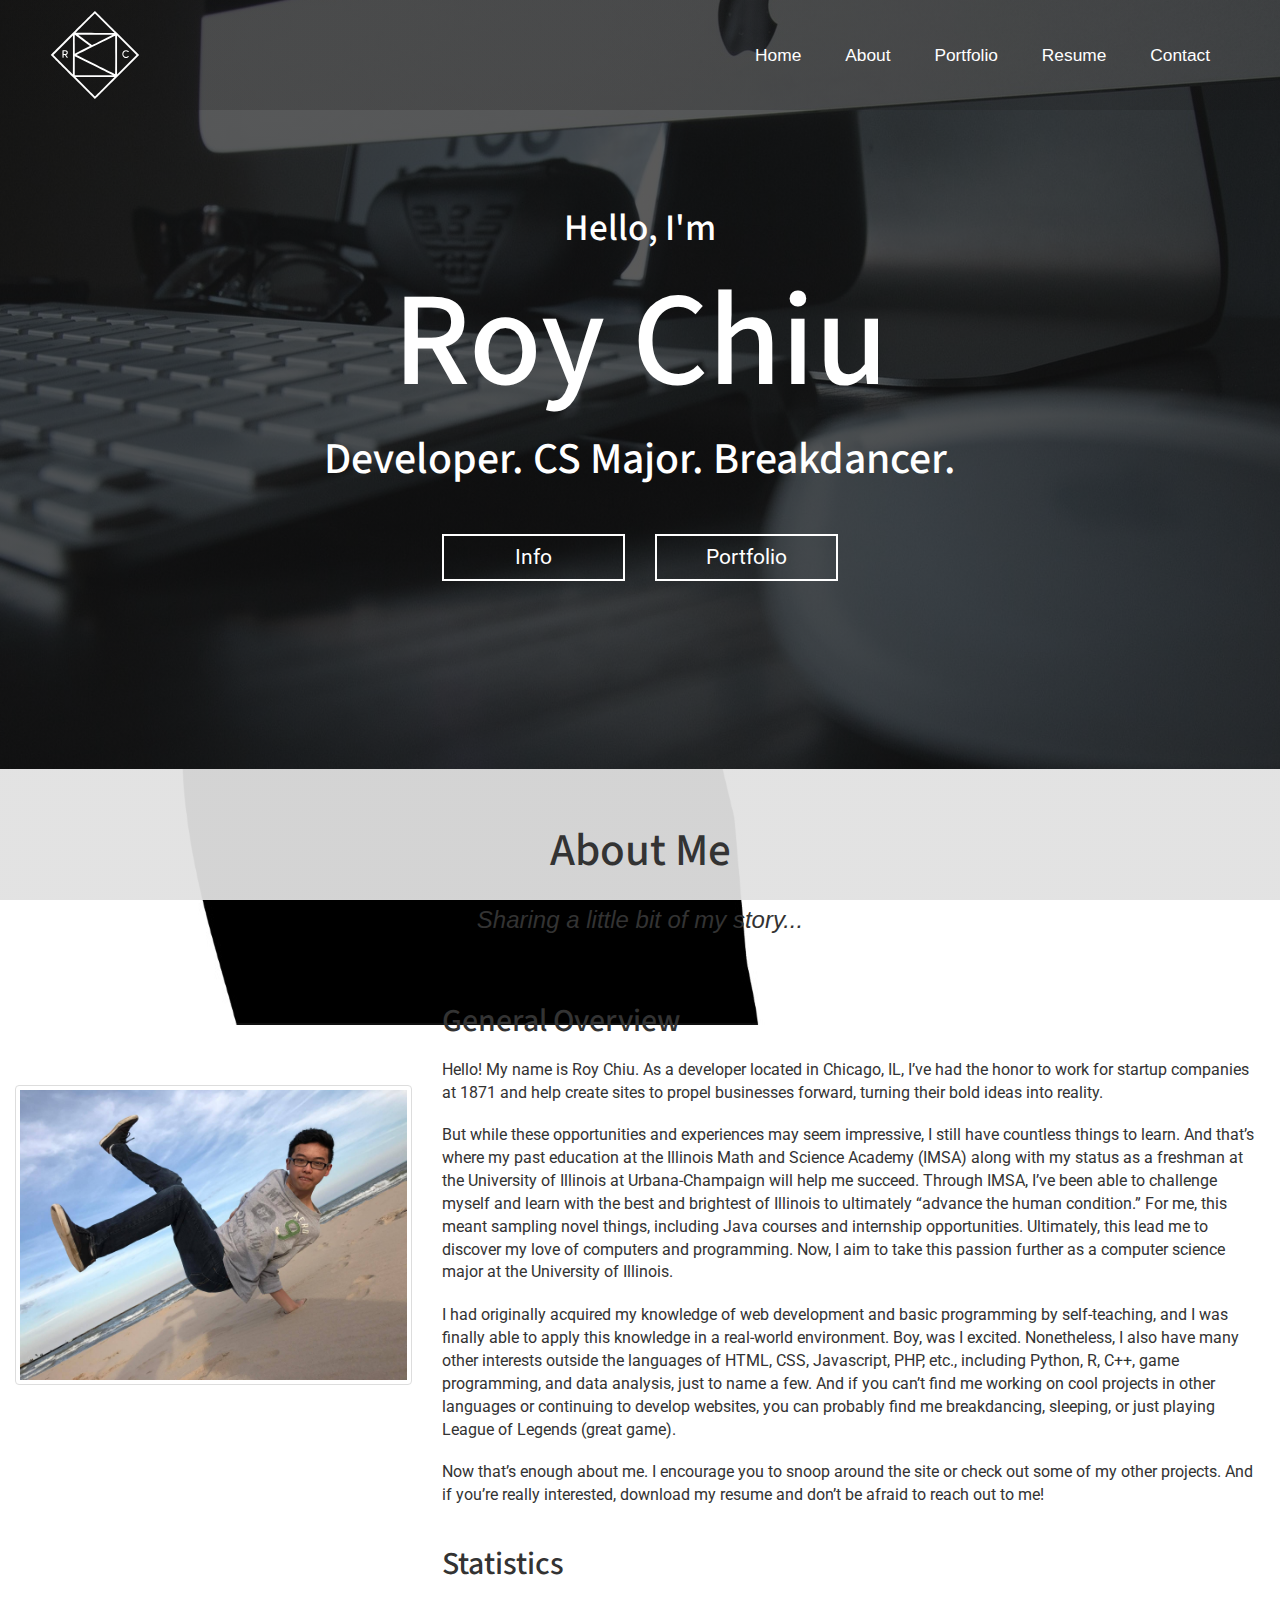
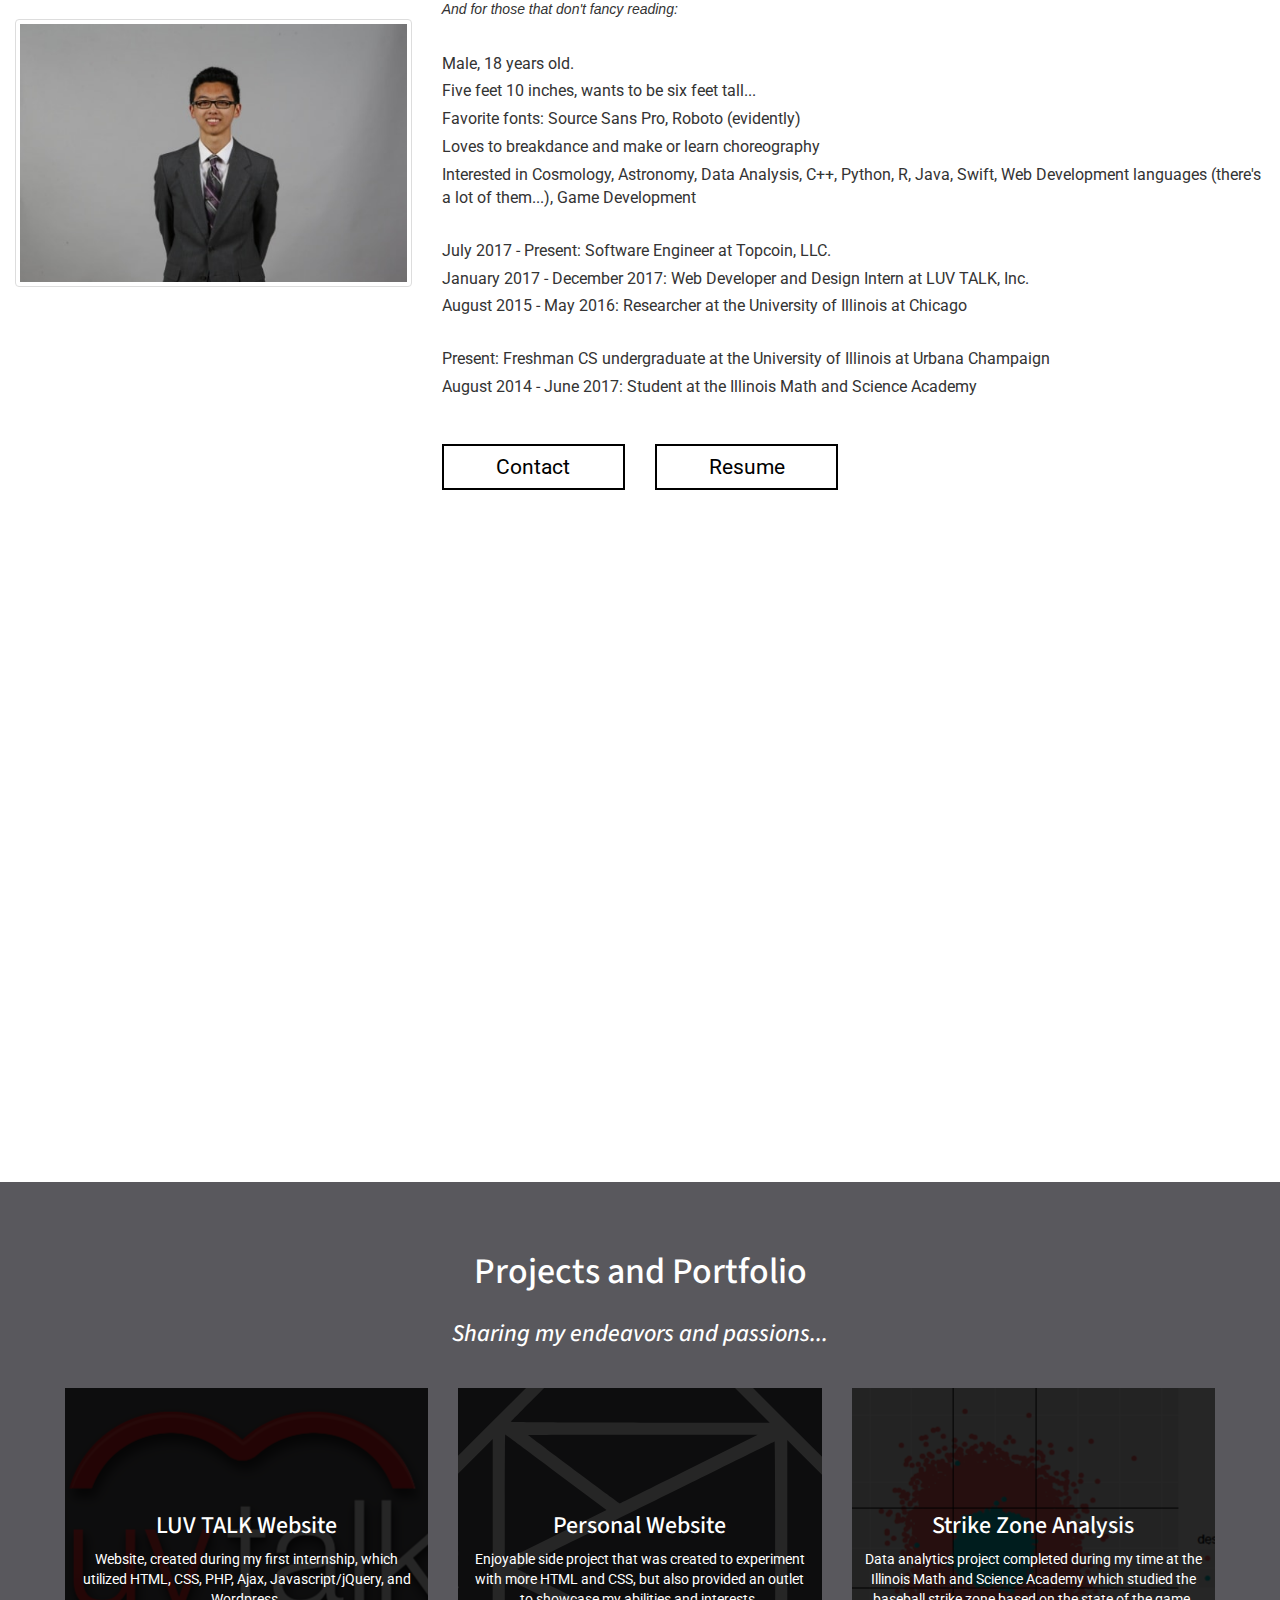
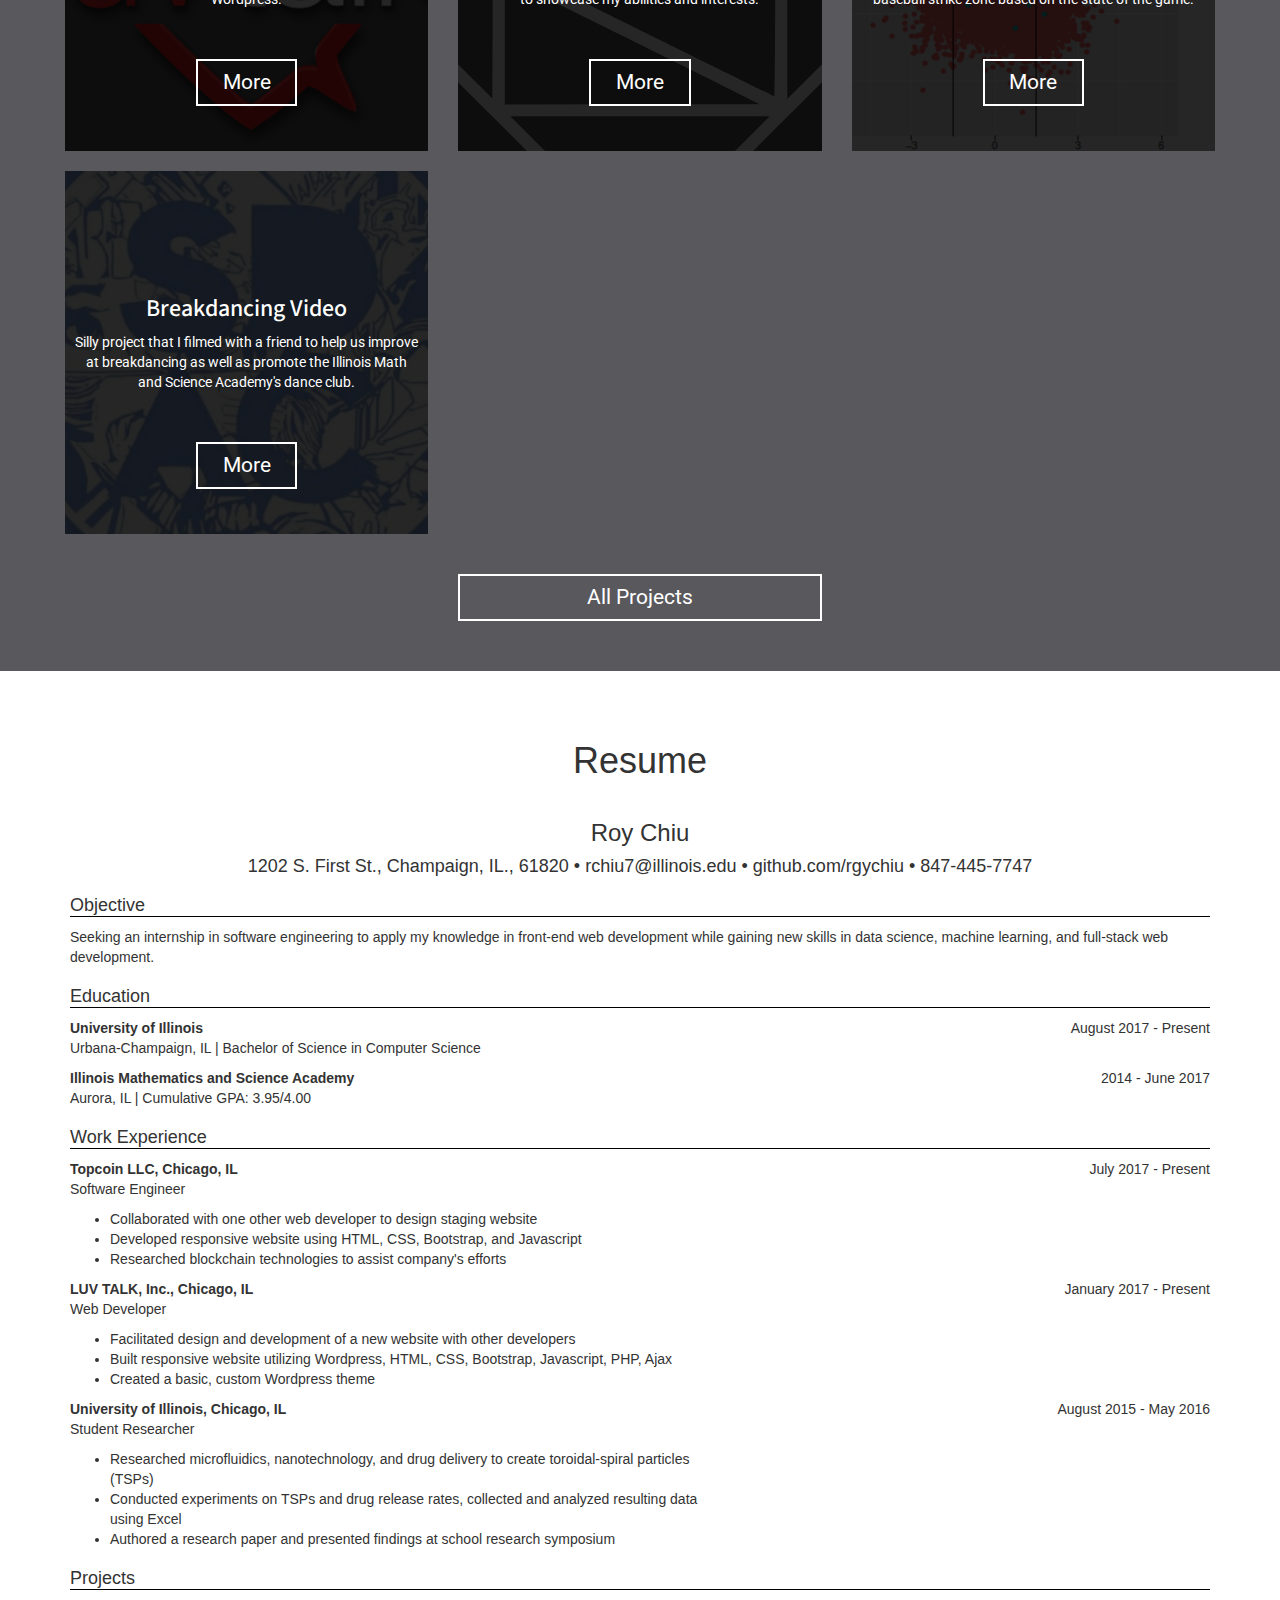
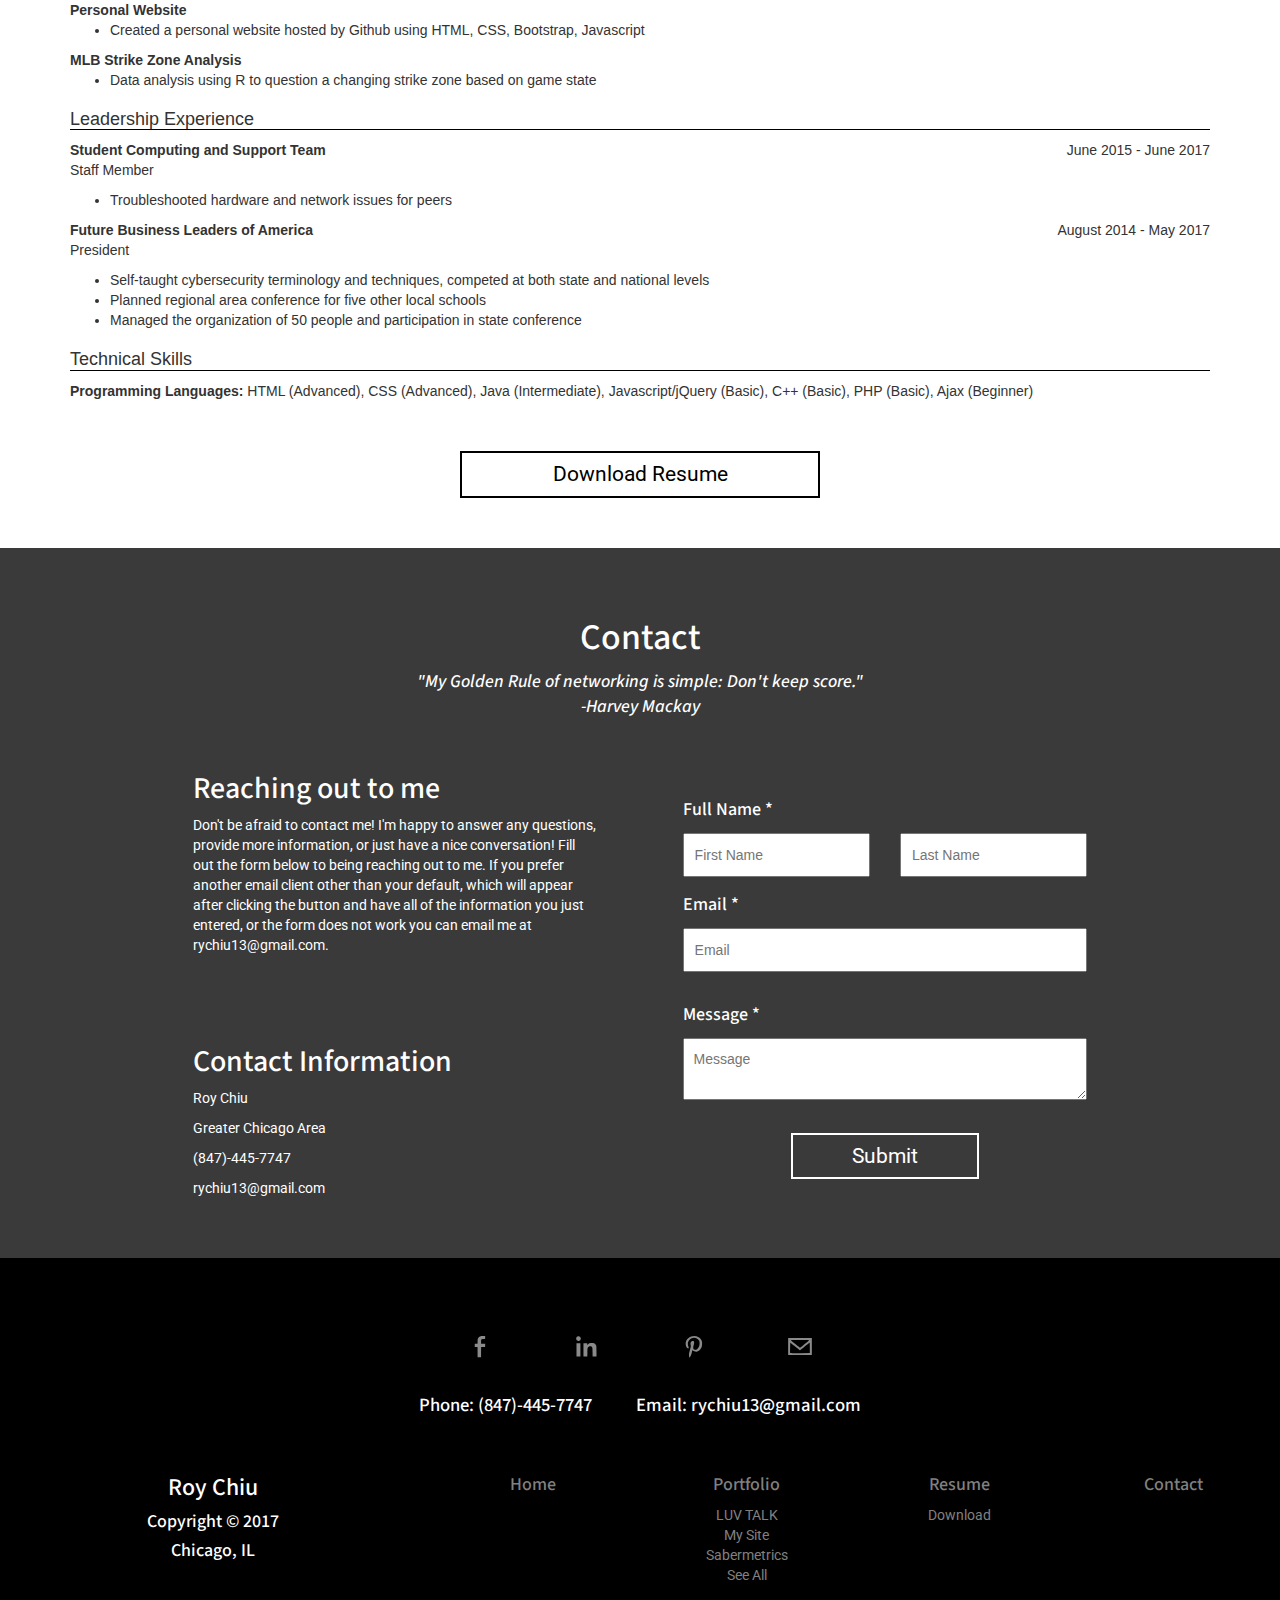
<file: index.html>
<!DOCTYPE html>
<html>
	<head>
		<!-- Google Analytics -->
		<!-- Global site tag (gtag.js) - Google Analytics -->
		<script async src="https://www.googletagmanager.com/gtag/js?id=UA-110090585-1"></script>
		<script>
			window.dataLayer = window.dataLayer || [];
			function gtag(){dataLayer.push(arguments);}
			gtag('js', new Date());
		
			gtag('config', 'UA-110090585-1');
		</script>

		<meta charset="utf-8">
		<meta name = "keywords" content = "developer, roy, chiu, roychiu, HTML, CSS, Javascript, github, personal, website, portfolio, breakdance">
		<meta name="viewport" content="width=device-width, initial-scale=1">
		<link rel="stylesheet" type="text/css" href="style.css" />
		<link rel="stylesheet" type="text/css" href="./bootstrap/css/bootstrap.min.css" />
		<link href="https://fonts.googleapis.com/css?family=Slabo+27px|Roboto|Source+Sans+Pro" rel="stylesheet" />
		<script src="https://ajax.googleapis.com/ajax/libs/jquery/3.2.1/jquery.min.js"></script>
		<script src = "./bootstrap/js/bootstrap.min.js"></script>
		<title>Roy Chiu | Personal Website - Developer, Dancer, Computer Science</title>
	</head>

	<body>
		<noscript>You are seeing this message because you don't have Javascript enabled. Please enable Javascript for the site to work properly. Or, <a href="#">visit an alternative site without Javscript</a>.</noscript>

		<!-- Navigation Bar -->
		<nav class = "navigation navbar-inverse" id = "bootstrap-override-nav">
			<div class = "container-fluid">
				<div class = "row">
					<div class = "navbar-header">
						<div class = "col-xs-1 col-sm-1 col-md-1 col-lg-1 text-center">
							<div class = "logo">
								<a href = "index.html"><img src = "images/logo.svg" alt = "Roy Chiu"></a>
							</div>
						</div>

						<button type="button" class="navbar-toggle collapsed" data-toggle="collapse" data-target="#navigationbar">
             				<span class="sr-only">Toggle navigation</span>
              				<span class="icon-bar"></span>
              				<span class="icon-bar"></span>
              				<span class="icon-bar"></span>
            			</button>
					</div>

					<div class = "col-xs-11 col-sm-11 col-md-11 col-lg-11 text-right navbar-collapse collapse navbar-right" id = "navigationbar">
						<div class = "primary-nav">
							<ul>
								<li><a href = "index.html">Home</a></li>
								<li><a href = "#about">About</a></li>
								<li><a href = "#projects">Portfolio</a></li>
								<li><a href = "#resume">Resume</a></li>
								<li><a href = "#contact">Contact</a></li>
							</ul>
						</div>
					</div>
				</div>
			</div>
		</nav>

		<!-- Main body content -->
		<div class = "main">
			<div class = "container-fluid">
				<div class = "row">
					<div class = "entry-banner text-center">
						<h1 id = "hello">Hello, I'm</h1>
						<h1 id = "name">Roy Chiu</h1>
						<h1 id = "person-description">Developer. CS Major. Breakdancer.</h1>
					</div>
				</div>

				<div class = "row text-center">
					<div class = "banner-buttons">
						<div class = "col-xs-6 col-sm-2 col-md-2 col-sm-offset-4 col-md-offset-4">
							<a class = "btn btn-default btn-border" href = "#about">Info</a>
						</div>

						<div class = "col-xs-6 col-sm-2 col-md-2">
							<a class = "btn btn-default btn-border" href = "#projects">Portfolio</a>
						</div>
					</div>
				</div>
			</div>
		</div>

		<div class = "about" id = "about">
			<div class = "container-fluid">
				<div class = "row">
					<div class = "col-sm-12 col-md-12 text-center">
						<div class = "about-header">
							<h1>About Me</h1>
						</div>
					</div>
				</div>

				<div class = "row">
					<div class = "col-sm-12 col-md-12 text-center">
						<div class = "about-header-quote">
							<h3>Sharing a little bit of my story...</h3>
						</div>
					</div>
				</div>

				<div class = "row">
					<div class = "col-sm-5 col-md-4 text-center">
						<div class = "about-thumbnail">
							<img class = "img-responsive img-thumbnail" src = "./images/aboutimage.jpg" alt = "Breakdancing picture">
						</div>
					</div>

					<div class = "col-sm-7 col-md-8">
						<div class = "about-general-description">
							<h2>General Overview</h2>
							<p>Hello! My name is Roy Chiu. As a developer located in Chicago, IL, I’ve had the honor to work for startup companies at 1871 and help create sites to propel businesses forward, turning their bold ideas into reality.</p>

							<p>But while these opportunities and experiences may seem impressive, I still have countless things to learn. And that’s where my past education at the Illinois Math and Science Academy (IMSA) along with my status as a freshman at the University of Illinois at Urbana-Champaign will help me succeed. Through IMSA, I’ve been able to challenge myself and learn with the best and brightest of Illinois to ultimately “advance the human condition.” For me, this meant sampling novel things, including Java courses and internship opportunities. Ultimately, this lead me to discover my love of computers and programming. Now, I aim to take this passion further as a computer science major at the University of Illinois.</p>

							<p>I had originally acquired my knowledge of web development and basic programming by self-teaching, and I was finally able to apply this knowledge in a real-world environment. Boy, was I excited. Nonetheless, I also have many other interests outside the languages of HTML, CSS, Javascript, PHP, etc., including Python, R, C++, game programming, and data analysis, just to name a few. And if you can’t find me working on cool projects in other languages or continuing to develop websites, you can probably find me breakdancing, sleeping, or just playing League of Legends (great game).</p>

							<p>Now that’s enough about me. I encourage you to snoop around the site or check out some of my other projects. And if you’re really interested, download my resume and don’t be afraid to reach out to me!</p>
						</div>
					</div>
				</div>

				<div class = "row">
					<div class = "col-sm-5 col-md-4">
						<div class = "statistic-description-thumbnail">
							<img class = "img-responsive img-thumbnail" src = "./images/aboutimage2.JPG" alt = "Profile picture">
						</div>
					</div>

					<div class = "col-sm-7 col-md-8">
						<div class = "about-statistic-description">
							<h2>Statistics</h2>
							<h5><em>And for those that don't fancy reading:</em></h5>
							<br />

							<p>Male, 18 years old.</p>
							<p>Five feet 10 inches, wants to be six feet tall...</p>
							<p>Favorite fonts: Source Sans Pro, Roboto (evidently)</p>
							<p>Loves to breakdance and make or learn choreography</p>
							<p>Interested in Cosmology, Astronomy, Data Analysis, C++, Python, R, Java, Swift, Web Development languages (there's a lot of them...), Game Development</p>
							<br />

							<p>July 2017 - Present: Software Engineer at Topcoin, LLC.</p>
							<p>January 2017 - December 2017: Web Developer and Design Intern at LUV TALK, Inc.</p>
							<p>August 2015 - May 2016: Researcher at the University of Illinois at Chicago</p>
							<br />

							<p>Present: Freshman CS undergraduate at the University of Illinois at Urbana Champaign</p>
							<p>August 2014 - June 2017: Student at the Illinois Math and Science Academy</p>
						</div>
					</div>
				</div>

				<div class = "row">
					<div class = "about-option-buttons">
						<div class = "col-sm-2 col-md-2 col-sm-offset-4 col-md-offset-4">
							<a href = "#contact" class = "btn btn-default btn-black-border">Contact</a>
						</div>

						<div class = "col-sm-2 col-md-2">
							<a href = "#resume" class = "btn btn-default btn-black-border">Resume</a>
						</div>
					</div>
				</div>

				<!-- Include arrow to show timeline -->
			</div>
		</div>

		<div class = "summary">
			<div class = "container-fluid">
				<div class = "row">
					<div class = "development-summary">
						<div class = "col-xs-12 col-sm-1 col-md-1">
							<div class = "development-img">
								<img class = "img-responsive" src = "./images/developerdesign.svg" alt = "Unique Design">
							</div>
						</div>

						<div class = "col-xs-12 col-sm-4 col-md-4">
							<div class = "development-description">
								<h3>Development and Design</h3>
								<p>I aim to put my creativity to the test, designing and building unique, meaningful products for clients or merely for my own interests.</p>
							</div>
						</div>
					</div>

					<div class = "responsive-summary">
						<div class = "col-xs-12 col-sm-1 col-md-1 col-sm-offset-2 col-md-offset-2">
							<div class = "responsive-img">
								<img class = "img-responsive" src = "./images/responsivedesign.svg" alt = "Reponsive Layout">
							</div>
						</div>

						<div class = "col-xs-12 col-sm-4 col-md-4">
							<div class = "responsive-description">
								<h3>Responsive Layouts</h3>
								<p>Development and design isn't merely putting information on the site or preferred media outlet. I organize content and present information in an engaging fashion, driving new and unique layouts in tandem with novel solutions and cool animations.</p>
							</div>
						</div>
					</div>
				</div>

				<div class = "row">
					<div class = "ideas-summary">
						<div class = "col-xs-12 col-sm-1 col-md-1">
							<div class = "idea-img">
								<img class = "img-responsive" src = "./images/innovativesolutions.svg" alt = "Innovative Solutions">
							</div>
						</div>

						<div class = "col-xs-12 col-sm-4 col-md-4">
							<div class = "idea-description">
								<h3>Ideas and Solutions</h3>
								<p>There are still many problems that exist in today's society, including laziness. Luckily, I hope to combat these issues by innovating, developing easy-to-use programs, solutions, or products.</p>
							</div>
						</div>
					</div>

					<div class = "passion-summary">
						<div class = "col-xs-12 col-sm-1 col-md-1 col-sm-offset-2 col-md-offset-2">
							<div class = "passion-img">
								<img class = "img-responsive" src = "./images/passion.svg" alt = "Passion and Interest">
							</div>
						</div>

						<div class = "col-xs-12 col-sm-4 col-md-4">
							<div class = "passion-description">
								<h3>Passion and Dedication</h3>
								<p>With my profound interest and commitment to my field of study, my projects rarely go unfinished and my problems are never left unresolved. </p>
							</div>
						</div>
					</div>
				</div>
			</div>
		</div>

		<div class = "projects" id = "projects">
			<div class = "container-fluid">
				<div class = "row">
					<div class = "col-sm-12 col-md-12 text-center">
						<div class = "projects-header">
							<h1>Projects and Portfolio</h1>
						</div>
					</div>
				</div>

				<div class = "row">
					<div class = "col-sm-12 col-md-12 text-center">
						<div class = "projects-header-quote">
							<h3>Sharing my endeavors and passions...</h3>
						</div>
					</div>
				</div>

				<div class = "row">
					<div class = "col-sm-6 col-md-4 text-center">
						<div class = "luvtalk-project">
							<h3>LUV TALK Website</h3>
							<p>Website, created during my first internship, which utilized HTML, CSS, PHP, Ajax, Javascript/jQuery, and Wordpress. </p>
							<div class = "row">
								<div class = "col-xs-6 col-sm-4 col-md-4 col-xs-offset-3 col-sm-offset-4 col-md-offset-4">
									<div class = "project-more-info">
										<a class = "btn btn-default btn-border" href = "projects.html">More</a>
									</div>
								</div>
							</div>
						</div>
					</div>

					<div class = "col-sm-6 col-md-4 text-center">
						<div class = "personal-website-project">
							<h3>Personal Website</h3>
							<p>Enjoyable side project that was created to experiment with more HTML and CSS, but also provided an outlet to showcase my abilities and interests.</p>
							<div class = "row">
								<div class = "col-xs-6 col-sm-4 col-md-4 col-xs-offset-3 col-sm-offset-4 col-md-offset-4">
									<div class = "project-more-info">
										<a class = "btn btn-default btn-border" href = "projects.html">More</a>
									</div>
								</div>
							</div>
						</div>
					</div>

					<div class = "col-sm-6 col-md-4 text-center">
						<div class = "strike-zone-project">
							<h3>Strike Zone Analysis</h3>
							<p>Data analytics project completed during my time at the Illinois Math and Science Academy which studied the baseball strike zone based on the state of the game.</p>
							<div class = "row">
								<div class = "col-xs-6 col-sm-4 col-md-4 col-xs-offset-3 col-sm-offset-4 col-md-offset-4">
									<div class = "project-more-info">
										<a class = "btn btn-default btn-border" href = "projects.html">More</a>
									</div>
								</div>
							</div>
						</div>
					</div>

					<div class = "col-sm-6 col-md-4 text-center">
						<div class = "sdac-project">
							<h3>Breakdancing Video</h3>
							<p>Silly project that I filmed with a friend to help us improve at breakdancing as well as promote the Illinois Math and Science Academy's dance club.</p>
							<div class = "row">
								<div class = "col-xs-6 col-sm-4 col-md-4 col-xs-offset-3 col-sm-offset-4 col-md-offset-4">
									<div class = "project-more-info">
										<a class = "btn btn-default btn-border" href = "projects.html">More</a>
									</div>
								</div>
							</div>
						</div>
					</div>
				</div>

				<div class = "row">
					<div class = "col-sm-4 col-md-4 col-sm-offset-4 col-md-offset-4">
						<div class = "see-more-button">
							<a class = "btn btn-default btn-border" href = "projects.html">All Projects</a>
						</div>
					</div>
				</div>
			</div>
		</div>

		<div class = "resume" id = "resume">
			<div class = "container">
				<div class = "row">
					<div class = "col-sm-12 col-md-12 text-center">
						<div class = "resume-header">
							<h1>Resume</h1>
						</div>
					</div>
				</div>

				<div class = "row">
					<div class = "col-sm-12 col-md-12 text-center">
						<div class = "resume-header-information">
							<h3>Roy Chiu</h3>
							<h4>1202 S. First St., Champaign, IL., 61820 &#8226; rchiu7@illinois.edu &#8226; github.com/rgychiu &#8226; 847-445-7747</h4>
						</div>
					</div>
				</div>

				<div class = "row">
					<div class = "col-sm-12 col-md-12">
						<div class = "objective">
							<h4>Objective</h4>
							<p>Seeking an internship in software engineering to apply my knowledge in front-end web development while gaining new skills in data science, machine learning, and full-stack web development.</p>
						</div>
					</div>
				</div>

				<div class = "row">
					<div class = "col-sm-12 col-md-12">
						<div class = "education">
							<h4>Education</h4>
							<div class = "row">
								<div class = "col-xs-6 ol-sm-6 col-md-6 text-left">
									<div class = "illinois-education">
										<strong>University of Illinois</strong>
										<p>Urbana-Champaign, IL   |   Bachelor of Science in Computer Science</p>
									</div>
								</div>

								<div class = "col-xs-6 col-sm-6 col-md-6 text-right">
									<div class = "illinois-time">
										<p>August 2017 - Present</p>
									</div>
								</div>
							</div>

							<div class = "row">
								<div class = "col-xs-6 col-sm-6 col-md-6 text-left">
									<div class = "imsa-education">
										<strong>Illinois Mathematics and Science Academy</strong>
										<p>Aurora, IL   |   Cumulative GPA: 3.95/4.00</p>
									</div>
								</div>

								<div class = "col-xs-6 col-sm-6 col-md-6 text-right">
									<div class = "imsa-time">
										<p>2014 - June 2017</p>
									</div>
								</div>
							</div>
						</div>
					</div>
				</div>

				<div class = "row">
					<div class = "col-sm-12 col-md-12">
						<div class = "work-experience">
							<h4>Work Experience</h4>
							<div class = "row">
								<div class = "col-xs-6 col-sm-6 col-md-6 text-left">
									<div class = "topcoin-work">
										<strong>Topcoin LLC, Chicago, IL</strong>
										<p>Software Engineer</p>
										<ul>
											<li>Collaborated with one other web developer to design staging website</li>
											<li>Developed responsive website using HTML, CSS, Bootstrap, and Javascript</li>
											<li>Researched blockchain technologies to assist company's efforts</li>
										</ul>
									</div>
								</div>

								<div class = "col-xs-6 col-sm-6 col-md-6 text-right">
									<div class = "topcoin-time">
										<p>July 2017 - Present</p>
									</div>
								</div>
							</div>

							<div class = "row">
								<div class = "col-xs-6 col-sm-7 col-md-7 text-left">
									<div class = "luvtalk-work">
										<strong>LUV TALK, Inc., Chicago, IL</strong>
										<p>Web Developer</p>
										<ul>
											<li>Facilitated design and development of a new website with other developers</li>
											<li>Built responsive website utilizing Wordpress, HTML, CSS, Bootstrap, Javascript, PHP, Ajax</li>
											<li>Created a basic, custom Wordpress theme</li>
										</ul>
									</div>
								</div>

								<div class = "col-xs-6 col-sm-5 col-md-5 text-right">
									<div class = "luvtalk-time">
										<p>January 2017 - Present</p>
									</div>
								</div>
							</div>

							<div class = "row">
								<div class = "col-xs-6 col-sm-7 col-md-7 text-left">
									<div class = "research-work">
										<strong>University of Illinois, Chicago, IL</strong>
										<p>Student Researcher</p>
										<ul>
											<li>Researched microfluidics, nanotechnology, and drug delivery to create toroidal-spiral particles (TSPs)</li>
											<li>Conducted experiments on TSPs and drug release rates, collected and analyzed resulting data using Excel</li>
											<li>Authored a research paper and presented findings at school research symposium</li>
										</ul>
									</div>
								</div>

								<div class = "col-xs-6 col-sm-5 col-md-5 text-right">
									<div class = "research-time">
										<p>August 2015 - May 2016</p>
									</div>
								</div>
							</div>
						</div>
					</div>
				</div>

				<div class = "row">
					<div class = "col-sm-12 col-md-12">
						<div class = "resume-projects">
							<h4>Projects</h4>
							<div class = "row">
								<div class = "col-xs-6 col-sm-7 col-md-7 text-left">
									<div class = "personal-website">
										<strong>Personal Website</strong>
										<ul>
											<li>Created a personal website hosted by Github using HTML, CSS, Bootstrap, Javascript</li>
										</ul>
									</div>
								</div>
							</div>

							<div class = "row">
								<div class = "col-xs-6 col-sm-7 col-md-7 text-left">
									<div class = "mlb-strikezone">
										<strong>MLB Strike Zone Analysis</strong>
										<ul>
											<li>Data analysis using R to question a changing strike zone based on game state</li>
										</ul>
									</div>
								</div>
							</div>
						</div>
					</div>
				</div>

				<div class = "row">
					<div class = "col-sm-12 col-md-12">
						<div class = "activities">
							<h4>Leadership Experience</h4>
							<div class = "row">
								<div class = "col-xs-6 col-sm-6 col-md-6 text-left">
									<div class = "scs">
										<strong>Student Computing and Support Team</strong>
										<p>Staff Member</p>
										<ul>
											<li>Troubleshooted hardware and network issues for peers</li>
										</ul>
									</div>
								</div>

								<div class = "col-xs-6 col-sm-6 col-md-6 text-right">
									<div class = "scs-time">
										<p>June 2015 - June 2017</p>
									</div>
								</div>
							</div>

							<div class = "row">
								<div class = "col-xs-6 col-sm-7 col-md-7 text-left">
									<div class = "fbla">
										<strong>Future Business Leaders of America</strong>
										<p>President</p>
										<ul>
											<li>Self-taught cybersecurity terminology and techniques, competed at both state and national levels</li>
											<li>Planned regional area conference for five other local schools</li>
											<li>Managed the organization of 50 people and participation in state conference</li>
										</ul>
									</div>
								</div>

								<div class = "col-xs-6 col-sm-5 col-md-5 text-right">
									<div class = "fbla-time">
										<p>August 2014 - May 2017</p>
									</div>
								</div>
							</div>
						</div>
					</div>
				</div>

				<div class = "row">
					<div class = "col-sm-12 col-md-12">
						<div class = "skills">
							<h4>Technical Skills</h4>
							<div class = "row">
								<div class = "col-sm-12 col-md-12">
									<div class = "webdev-skills">
										<p><strong>Programming Languages: </strong>HTML (Advanced), CSS (Advanced), Java (Intermediate), Javascript/jQuery (Basic), C++ (Basic), PHP (Basic), Ajax (Beginner)</p>
									</div>
								</div>
							</div>
						</div>
					</div>
				</div>

				<div class = "row">
					<div class = "col-sm-4 col-md-4 col-sm-offset-4 col-md-offset-4">
						<div class = "download-resume">
							<a class = "btn btn-default btn-black-border" href = "Chiu, Roy, Resume.pdf" download = "">Download Resume</a>
						</div>
					</div>
				</div>
			</div>
		</div>

		<div class = "contact" id = "contact">
			<div class = "container-fluid">
				<div class = "row">
					<div class = "col-sm-12 col-md-12 text-center">
						<div class = "contact-header">
							<h1>Contact</h1>
						</div>
					</div>
				</div>

				<div class = "row">
					<div class = "col-sm-12 col-md-12 text-center">
						<div class = "contact-header-quote">
							<h4>"My Golden Rule of networking is simple: Don't keep score."</h4>
							<h4>-Harvey Mackay</h4>
						</div>
					</div>
				</div>

				<div class = "row">
					<div class = "col-xs-12 col-sm-6 col-md-6">
						<div class = "contact-instructions">
							<h2>Reaching out to me</h2>
							<p>Don't be afraid to contact me! I'm happy to answer any questions, provide more information, or just have a nice conversation! Fill out the form below to being reaching out to me. If you prefer another email client other than your default, which will appear after clicking the button and have all of the information you just entered, or the form does not work you can email me at rychiu13@gmail.com.</p>
							<br />
							<br />
							<br />
							<h2>Contact Information</h2>
							<p>Roy Chiu</p>
							<p>Greater Chicago Area</p>
							<p>(847)-445-7747</p>
							<p>rychiu13@gmail.com</p>
						</div>
					</div>

					<div class = "col-xs-12 col-sm-6 col-md-6">
						<div class = "contact-form-body">
							<form>
								<div class = "row">
									<div class = "col-xs-12 col-sm-6 col-md-6">
										<div class = "firstname">
											<h4>Full Name *</h4>
											<input type = "text" id = "firstname" placeholder= "First Name">
											<p class = "firstname-error validate-error">Please enter a valid first name so I know who to contact!</p>
										</div>
									</div>

									<div class = "col-xs-12 col-sm-6 col-md-6">
										<div class = "lastname">
											<h4>Full Name *</h4>
											<input type = "text" id = "lastname" placeholder= "Last Name">
											<p class = "lastname-error validate-error">Please enter a valid last name so I know who to contact!</p>
										</div>
									</div>
								</div>

								<div class = "row">
									<div class = "col-sm-12 col-md-12">
										<div class = "email">
											<h4>Email *</h4>
											<input type = "text" id = "email" placeholder= "Email">
											<p class = "email-error validate-error">Please enter a valid email so that I can reply!</p>
										</div>
									</div>
								</div>

								<div class = "row">
									<div class = "col-sm-12 col-md-12">
										<div class = "message">
											<h4>Message *</h4>
											<textarea id = "message" placeholder= "Message"></textarea>
											<p class = "message-error validate-error">Please enter a message.</p>
										</div>
									</div>
								</div>

								<div class = "row">
									<div class = "col-sm-8 col-md-6 col-sm-offset-2 col-md-offset-3">
										<div class = "submit-contact">
											<a class = "btn btn-default btn-border" onclick = "contactFormSubmit()" enctype = "text/plain">Submit</a>
										</div>
									</div>
								</div>
							</form>
						</div>
					</div>
				</div>
			</div>
		</div>

		<!-- Footer content -->
		<div class = "footer">
			<div class = "container-fluid">
				<div class = "row">
					<div class = "media-links">
						<div class = "col-xs-3 col-sm-1 col-md-1 col-sm-offset-4 col-md-offset-4">
							<div class = "facebook">
								<a href = "https://www.facebook.com/roy.chiu.98" target = "_blank"><img class = "img-responsive" src = "./images/facebook.svg" alt = "Facebook profile"></a>
							</div>
						</div>

						<div class = "col-xs-3 col-sm-1 col-md-1">
							<div class = "linkedin">
								<a href = "https://www.linkedin.com/in/royguanchiu/" target = "_blank"><img class = "img-responsive" src = "./images/linkedin.svg" alt = "LinkedIn profile"></a>
							</div>
						</div>

						<div class = "col-xs-3 col-sm-1 col-md-1">
							<div class = "pinterest">
								<a href = "https://www.pinterest.com/rychiu13/" target = "_blank"><img class = "img-responsive" src = "./images/pinterest.svg" alt = "Pinterest profile"></a>
							</div>
						</div>

						<div class = "col-xs-3 col-sm-1 col-md-1">
							<div class = "email-icon navable">
								<a href = "#contact"><img class = "img-responsive" src = "./images/email.svg" alt = "Contact me"></a>
							</div>
						</div>
					</div>
				</div>

				<div class = "row">
					<div class = "col-sm-12 col-md-12 text-center">
						<div class = "personal-contact">
							<h4>
								<span>Phone: (847)-445-7747</span>
								<span>Email: rychiu13@gmail.com</span>
							</h4>
						</div>
					</div>
				</div>

				<div class = "footer-nav">
					<div class = "row">
						<div class = "col-xs-12 col-sm-4 col-md-4 text-center">
							<div class = "company-information">
								<h3>Roy Chiu</h3>
								<h4>Copyright &copy; 2017</h4>
								<h4>Chicago, IL</h4>
							</div>
						</div>

						<div class = "col-xs-12 col-sm-2 col-md-2 text-center">
							<div class = "home-footer">
								<h4><a href = "index.html">Home</a></h4>
							</div>
						</div>

						<div class = "col-xs-12 col-sm-2 col-md-2 text-center">
							<div class = "portfolio-footer">
								<h4><a href = "#projects">Portfolio</a></h4>
								<ul>
									<li><a href = "projects.html">LUV TALK</a></li>
									<li><a href = "projects.html">My Site</a></li>
									<li><a href = "projects.html">Sabermetrics</a></li>
									<li><a href = "projects.html" class = "navable">See All</a></li>
								</ul>
							</div>
						</div>

						<div class = "col-xs-12 col-sm-2 col-md-2 text-center">
							<div class = "resume-footer">
								<h4><a href = "#resume" class = "navable">Resume</a></h4>
								<ul>
									<li><a href = "Chiu, Roy, Resume.pdf" download = "">Download</a></li>
								</ul>
							</div>
						</div>

						<div class = "col-xs-12 col-sm-2 col-md-2 text-center">
							<div class = "contact-footer">
								<h4><a href = "#contact" class = "navable">Contact</a></h4>
							</div>
						</div>
					</div>
				</div>
			</div>
		</div>
		<script type = "text/javascript" src = "./js/index.js"></script>
		<script>
			navigation();
			projects();
		</script>
	</body>
</html>
</file>
<file: style.css>
/* Source sans pro for titles/headers, Roboto for description, slabo for serif intros*/

/* Navigation */
#bootstrap-override-nav { /* Override bootstrap styling for navbars using ID selector*/
	position: absolute;
	width: 100%;
	padding: 10px 0px;
	background: linear-gradient(rgba(20, 20, 20, 0.2), rgba(20, 20, 20, 0.2));
	z-index: 999;
}

.navigation > .container-fluid > .row > .navbar-header > .navbar-toggle {margin-top: 5%;}
.in > .primary-nav > ul > li {
	display: block;
	text-align: center;
}

.logo img {
	max-width: 90px;
	margin-left: 35px;
}

.primary-nav {padding-right: 50px;}
.primary-nav li {
	display: inline-block;
	margin: 0px 20px;
	color: white;
	font-size: 13pt;
}

.primary-nav a {
	color: white;
	padding-bottom: 5px;
	-webkit-transition: border 50ms linear;
	-moz-transition: border 50ms linear;
	-o-transition: border 50ms linear;
	-ms-transition: border 50ms linear;
	transition: border 50ms linear;
}

.primary-nav a:hover {
	text-decoration: none;
	color: white;
	border-bottom: 2px solid #F5F5F5;
}


/******** HOME PAGE ********/
/* Main banner */
.main {
	background: linear-gradient(rgba(20, 20, 20, 0.7), rgba(20, 20, 20, 0.7)), url(./images/apple-1838564_1920-main.jpg); /* Browser prefixes*/
	background-repeat: no-repeat;
	background-position: center center;
	background-attachment: fixed;
	padding: 14.7% 0; /* Center contents within the container, make background image cover*/
	color: white;
}

.entry-banner h1 {font-family: "Source Sans Pro", Arial, sans-serif;}
#hello {font-size: 28pt;}
#name {font-size: 100pt;}
#person-description {font-size: 33pt;}
.banner-buttons .btn-border, .submit-contact .btn-border, .projects .btn-border {
	background-color: transparent;
	width: 100%;
	margin-top: 40px;
	color: white;
	font-family: "Roboto", Helvetica, serif;
	font-size: 16pt;
	border-radius: 0;
	border: 2px solid white;
	-webkit-transition: all 200ms ease-out;
	-moz-transition: all 200ms ease-out;
	-o-transition: all 200ms ease-out;
	-ms-transition: all 200ms ease-out;
	transition: all 200ms ease-out;
}

.banner-buttons .btn-border:hover, .submit-contact .btn-border:hover, .projects .btn-border:hover {
	border: 2px solid white;
	background-color: white;
}

/* About Me */
.about {
	padding: 3% 0;
	background: linear-gradient(rgba(225, 225, 225, 0.94), rgba(225, 225, 225, 0.94)), url(./images/aboutbackground.jpg);
	background-repeat: no-repeat;
	background-attachment: fixed;
	background-position: center center;
}

.about-header h1 {
	font-family: "Source Sans Pro", Arial, sans-serif;
	font-size: 34pt;
}

.about-header-quote {
	font-family: "Slabo", Helvetica, serif;
	font-style: italic;
	margin-bottom: 50px;
}

.about-general-description h2, .about-statistic-description h2 {
	font-family: "Source Sans Pro", Arial, sans-serif;
	font-size: 24pt;
	margin-bottom: 20px; 
}

.about-general-description p, .about-statistic-description p {
	font-family: "Roboto", Helvetica, serif;
	font-size: 12pt;
	margin-bottom: 20px;
}

.about-statistic-description p {margin: 5px 0px;}
.about-option-buttons .btn-black-border, .resume .btn-black-border, .projects-breakdancing .btn-black-border {
	background-color: transparent;
	width: 100%;
	margin-top: 40px;
	color: black;
	font-family: "Roboto", Helvetica, serif;
	font-size: 16pt;
	border-radius: 0;
	border: 2px solid black;
	-webkit-transition: all 200ms ease-out;
	-moz-transition: all 200ms ease-out;
	-o-transition: all 200ms ease-out;
	-ms-transition: all 200ms ease-out;
	transition: all 200ms ease-out;
}

.about-option-buttons .btn-black-border:hover, .resume .btn-black-border:hover, .projects-breakdancing .btn-black-border:hover {
	border: 2px solid #464646;
	background-color: #464646;
	color: white;
}

.summary {
	background: linear-gradient(rgba(0, 0, 0, 0.9), rgba(0, 0, 0, 0.9)), url(./images/architecture-2178604_1920-main1.jpg);
	background-attachment: fixed;
	background-attachment: center center;
	color: white;
	padding: 60px 30px;
}

.summary .row {
	padding: 50px 6%;
	width: 100%;
}

.summary h3 {font-family: "Source Sans Pro", Arial, sans-serif;}
.summary p {font-family: "Roboto", Helvetica, serif;}
.projects {
	background-color: #59585d;
	padding: 50px;
	color: white;
}

.projects-header-quote {margin-bottom: 20px;}
.projects h1, .projects h3 {font-family: "Source Sans Pro", Arial, sans-serif;}
.projects p {
	font-family: "Roboto", Helvetica, serif;
	padding: 0 10px;
}

.projects-header-quote {font-style: italic;}
.luvtalk-project {
	background: linear-gradient(rgba(0, 0, 0, 0.85), rgba(0, 0, 0, 0.85)), url(./images/luvtalklogo.png);
	background-position: center center;
}

.personal-website-project {
	background: linear-gradient(rgba(0, 0, 0, 0.85), rgba(0, 0, 0, 0.85)), url(./images/logo.svg);
	background-position: center center;
}

.strike-zone-project {
	background: linear-gradient(rgba(0, 0, 0, 0.85), rgba(0, 0, 0, 0.85)), url(./images/mlbproject.png);
	background-position: center center;
}

.sdac-project {
	background: linear-gradient(rgba(0, 0, 0, 0.85), rgba(0, 0, 0, 0.85)), url(./images/sdacproject.jpg);
	background-position: center center;
}

.resume {
	padding: 50px 0px;
	font-family: "Calisto MT", Helvetica, serif;
}

.resume-header {margin-bottom: 20px;}
.objective h4, .education h4, .work-experience h4, .resume-projects h4, .activities h4, .skills h4, .endorsements h4 {border-bottom: 1px solid black;}
.contact {
	background-color: #3A3A3A;
	padding: 50px 150px;
	color: white;
}

.contact h1, .contact h2, .contact h4 {font-family: "Source Sans Pro", Arial, sans-serif;}
.contact p {font-family: "Roboto", Helvetica, serif;}
.contact-header-quote {font-style: italic;}
.contact-header-quote h4 {margin: 5px 0;}
.contact-instructions, .contact-form-body {
	margin-top: 50px;
	padding: 0px 6%;
}

.lastname h4 {visibility: hidden;}
.email, .message {margin: 15px 0px;}
.contact input, .contact textarea {
	width: 100%;
	color: black;
	padding: 10px;
	margin: 3px 0px;
}

.validate-error {
	display: none;
	color: red;
}

.submit-contact .btn-border {margin-top: 10px;}
/******* END HOME PAGE ********/


/******* START PROJECTS PAGE *******/
.projects-banner {
	background: linear-gradient(rgba(20, 20, 20, 0.7), rgba(20, 20, 20, 0.7)), url(./images/projectsmainimage.jpg); /* Browser prefixes*/
	background-repeat: no-repeat;
	background-position: center center;
	background-attachment: fixed;
	height: 100vh;
	color: white;
}

.projects-banner h1 {
	margin-top: 42vh;
	font-family: "Source Sans Pro", Arial, sans-serif;
	font-size: 100pt;
}

.projects-selector {border-right: 1px solid #D0D0D0;}
.projects-selector ul {
	list-style: none;
	padding: 20px 0 50px 0; /*Eliminate ul indent */
	margin: 0;
	font-family: "Source Sans Pro", Arial, sans-serif;
	font-size: 14pt;
}

.projects-selector ul li {padding: 10px;}
.projects-selector ul li a {
	color: black;
	cursor: pointer;
	-webkit-transition: all 200ms ease-out;
	-moz-transition: all 200ms ease-out;
	-o-transition: all 200ms ease-out;
	-ms-transition: all 200ms ease-out;
	transition: all 200ms ease-out;
}

.projects-selector ul li a:hover {
	text-decoration: none;
	color: #8A8A8A;
}

.projects-selector .active-link {color: #8A8A8A;}
.projects-description {
	padding: 20px 35px 50px 35px;
	min-height: 100vh;
}

.projects-description h2 {font-family: "Source Sans Pro", Arial, sans-serif;}
.projects-description p {font-family: "Roboto", Helvetica, serif;}
.disabled {position: absolute;}
.video {text-align: center;}
.projects-breakdancing .btn-black-border {margin: -30px 0px 20px 0px;}
/******* END PROJECTS PAGE *******/

.footer {
	background-color: black;
	color: white;
	padding: 50px 0;
	font-family: "Roboto", Helvetica, serif;
}

.footer h3, .footer h4 {font-family: "Source Sans Pro", Arial, sans-serif;}
.facebook, .linkedin, .pinterest, .email-icon {padding: 31%;}
.footer img {
	background-color: #8A8A8A;
	-webkit-transition: all 200ms ease-out;
	-moz-transition: all 200ms ease-out;
	-o-transition: all 200ms ease-out;
	-ms-transition: all 200ms ease-out;
	transition: all 200ms ease-out;
}

.footer img:hover {background-color: white;}
.personal-contact h4 span {
	font-size: 14pt;
	margin: 0 20px;
}

.company-information, .home-footer, .portfolio-footer, .resume-footer, .contact-footer {margin-top: 50px;}
.footer ul {
	list-style: none;
	padding-left: 0;
}

.home-footer a, .portfolio-footer a, .resume-footer a, .contact-footer a {
	color: gray;
	-webkit-transition: all 200ms ease-out;
	-moz-transition: all 200ms ease-out;
	-o-transition: all 200ms ease-out;
	-ms-transition: all 200ms ease-out;
	transition: all 200ms ease-out;
}

.home-footer a:hover, .portfolio-footer a:hover, .resume-footer a:hover, .contact-footer a:hover {
	text-decoration: none;
	color: white;
}

@media screen and (max-width: 769px){
	/* HOME PAGE MOBILE STYLING*/
	.summary {text-align: center;}
	.summary img {
		display: block;
		margin: auto;
		padding: 15%;
	}

	.projects {padding: 50px 0;}
	.contact {padding: 50px 0;}
	/* END HOME PAGE MOBILE STYLING*/

	/* PROJECTS PAGE MOBILE STYLING*/
	.projects-banner-header h1 {font-size: 65pt;}
	/* END PROJECTS PAGE MOBILE STYLING*/
}

@media screen and (max-width: 550px){
	/* HOME PAGE MOBILE STYLING*/
	.main {padding: 31% 0;}
	#hello {font-size: 20pt;}
	#name {font-size: 74pt;}
	#person-description {font-size: 26pt;}
	/* END HOME PAGE MOBILE STYLING */
}
</file>
